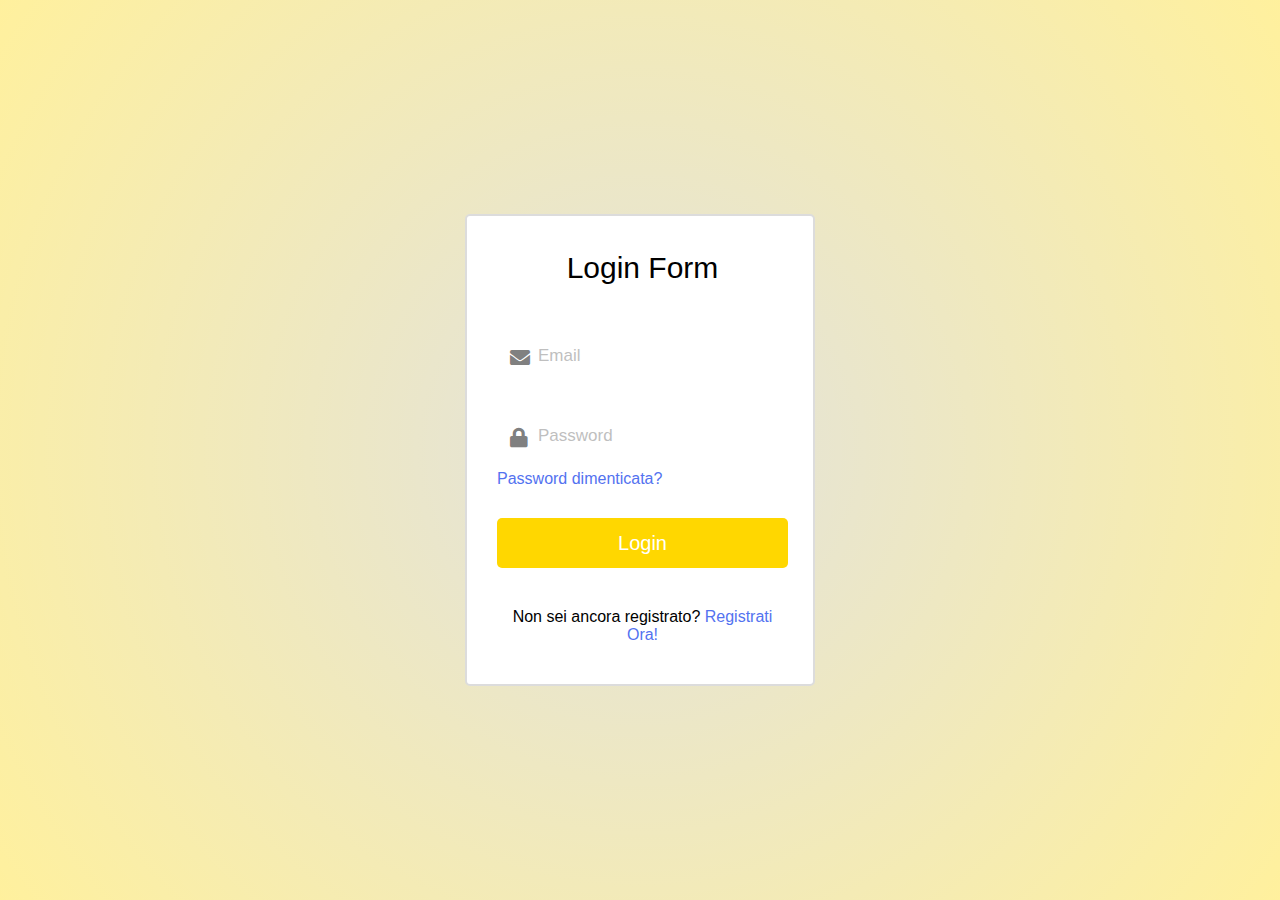
<file: PROGETTO POPULAR CITIES/login.html>
<!DOCTYPE html>
<html lang="en">
  <head>
    <meta charset="UTF-8" />
    <meta name="viewport" content="width=device-width, initial-scale=1.0" />
    <title>LOGIN POPULAR CITIES</title>
    <link rel="stylesheet" href="./css/login.css" />
    <link
      rel="stylesheet"
      href="https://cdnjs.cloudflare.com/ajax/libs/font-awesome/5.15.3/css/all.min.css"
    />
  </head>
  <body>
    <div class="container">
      <header>Login Form</header>
      <form action="index.html">
        <div class="field email">
          <div class="input">
            <input type="text" placeholder="Email" />
            <i class="icon fas fa-envelope"></i>
            <i class="error error-icon fas fa-exclamation-circle"></i>
          </div>
          <div class="error error-text">Email errata</div>
        </div>
        <div class="field password">
          <div class="input">
            <input type="password" placeholder="Password" />
            <i class="icon fas fa-lock"></i>
            <i class="error error-icon fas fa-exclamation-circle"></i>
          </div>
          <div class="error error-text">Password errata</div>
        </div>
        <div class="pass-text"><a href="#">Password dimenticata?</a></div>
        <input type="submit" value="Login" />
      </form>
      <div class="sign-text">
        Non sei ancora registrato? <a href="#">Registrati Ora!</a>
      </div>
    </div>

    <script type="module" src="./js/login.js"></script>
  </body>
</html>
</file>
<file: PROGETTO POPULAR CITIES/css/login.css>
/* ! Reset */
body,
html {
  font-family: "Intro", Arial, Helvetica, sans-serif;
  font-size: 16px;
  box-sizing: border-box;
  margin: 0;
  padding: 0;
}
*,
*:before,
*:after {
  box-sizing: border-box;
}
h1,
h2,
h3,
h4,
h5,
h6,
p,
ol,
ul {
  margin: 0 0 1rem 0;
  padding: 0;
}
ol,
ul {
  list-style-type: none;
}
img {
  height: auto;
}
h1 {
  font-size: 4rem;
}
h2 {
  font-size: 3rem;
}
h3 {
  font-size: 2rem;
}
h4 {
  font-size: 1rem;
}
h5 {
  font-size: 0.8rem;
}
h6 {
  font-size: 0.6rem;
}
a {
  text-decoration: none;
}

@import url("https://fonts.googleapis.com/css2?family=Poppins:wght@400;500;600&display=swap");
* {
  box-sizing: border-box;
  font-family: "Poppins", sans-serif;
}
body {
  width: 100%;
  height: 100vh;
  display: flex;
  align-items: center;
  justify-content: center;
  background: rgb(34, 36, 0);
  background: radial-gradient(
    circle,
    rgba(34, 36, 0, 0.13238798937543772) 0%,
    rgba(255, 217, 0, 0.38448882971157217) 100%
  );
}

:root {
  --menu-bg: black;
  --menu-color: #fff;
  --link-color: gold;
}
::selection {
  color: #fff;
  background: var(--link-color);
}
.container {
  width: 350px;
  padding: 35px 25px 40px 30px;
  background: #fff;
  border-radius: 5px;
  text-align: center;
  box-shadow: 10px 10px 15px var(--link-color) (0, 0, 0, 0.1);
  border: 2px solid gainsboro;
}
.container header {
  font-size: 30px;
  font-weight: 500;
}
.container form {
  margin: 40px 0;
}
form .field {
  width: 100%;
  margin-bottom: 20px;
}
form .field.shake {
  animation: shake 0.5s ease-in-out;
}
@keyframes shake {
  0%,
  100% {
    margin-left: 0px;
  }
  20%,
  80% {
    margin-left: -12px;
  }
  40%,
  60% {
    margin-left: 12px;
  }
}
form .field .input {
  height: 60px;
  width: 100%;
  position: relative;
}
form input {
  width: 100%;
  height: 100%;
  outline: none;
  padding: 0 40px;
  font-size: 20px;
  background: none;
  caret-color: var(--link-color);
  border-radius: 5px;
  border: 1px solid var(--menu-color);
  border-bottom-width: 2px;
  transition: all 0.2s ease;
}
form .field input:focus,
form .field.valid input {
  border-color: var(--link-color);
}
form .field.shake input,
form .field.error input {
  border-color: red;
}
.field .input i {
  position: absolute;
  top: 55%;
  font-size: 20px;
  pointer-events: none;
  transform: translateY(-50%);
}
.input .icon {
  left: 13px;
  color: gray;
  transition: color 0.3s ease;
}
.input .error-icon {
  right: 15px;
  color: red;
}
form input:focus ~ .icon,
form .field.valid .icon {
  color: var(--link-color);
}
form input::placeholder {
  color: #bfbfbf;
  font-size: 17px;
}
form .field .error-text {
  color: #dc3545;
  text-align: left;
  margin-top: 5px;
}
form .field .error {
  display: none;
}
form .field.shake .error,
form .field.error .error {
  display: block;
}
form .pass-text {
  text-align: left;
  margin-top: -15px;
}
.container a {
  color: #5372f0;
  text-decoration: none;
}
.container a:hover {
  text-decoration: underline;
}
form input[type="submit"] {
  height: 50px;
  margin-top: 30px;
  color: #fff;
  padding: 0;
  border: none;
  background: var(--link-color);
  cursor: pointer;
  border-bottom: 2px solid black(0, 0, 0, 0.1);
  transition: all 0.5s ease;
}
form input[type="submit"]:hover {
  background: gainsboro;
}
</file>
